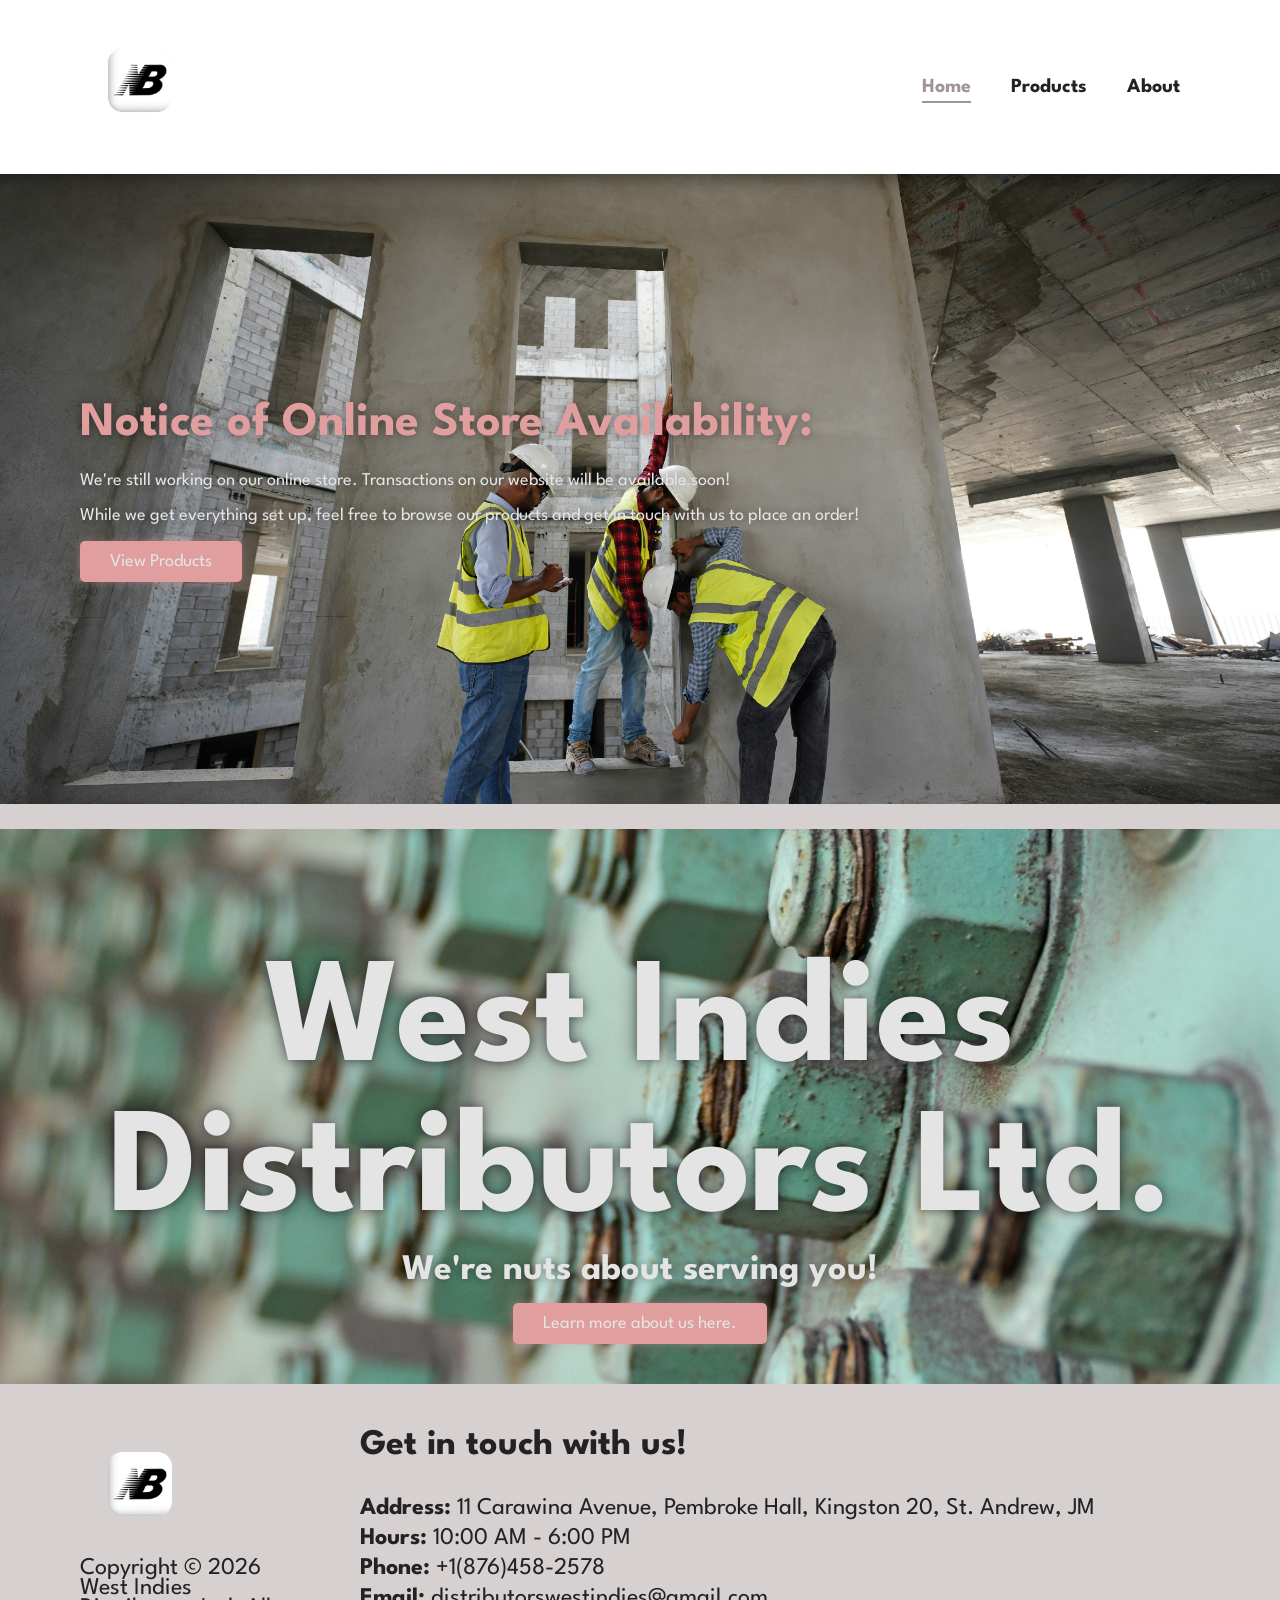
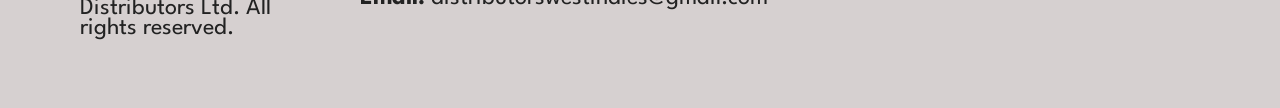
<file: index.html>
<!DOCTYPE html>
<html lang="en">
<head>
    <meta charset="UTF-8">
    <meta name="viewport" content="width=device-width, initial-scale=1.0">
    <title>West Indies Distributors Ltd</title>
    <link rel="stylesheet" href="https://use.fontawesome.com/releases/v5.15.4/css/all.css"/>
    
    <link rel="stylesheet" href="style.css">
</head>
<body>

    <section id="header">
        <a href="index.html"><img src="images/temp logo.png" class="header-logo" alt="Company Logo"></a>
        <div id="menu-toggle"><i class="fas fa-bars"></i></div>
        
        <div>
            <ul id="navbar">
                <li><a class = "active" href="index.html">Home</a></li>
                <li><a href="products.html">Products</a></li>
                <li><a href="about.html">About</a></li>
            </ul>
        </div>
    </section>

    <section id="hero">
        <h2>Notice of Online Store Availability:</h2>
        <!--<h2>Best Collection of 2024</h2>-->
        <p>We're still working on our online store. Transactions on our website will be available soon!</p>
        <p>While we get everything set up, feel free to browse our products and get in touch with us to place an order!</p>
        <a href="products.html" class="btn">View Products</a>
    </section>

    <section id ="divider"></section>    

    <section id="slogan">
        <div class = "gradient-text">
            <h1>West Indies Distributors Ltd.</h1>
        </div>

        <div class="slogan-text">
            <h3>We're nuts about serving you!</h3>
        </div>

        <div class="about">
            <a href="about.html" class="btn">Learn more about us here.</a>
        </div>
        
    </section>

    <footer class = "section-p1">
        <div class="logo">
            <img class="footer-logo" src="images/temp logo.png" alt="Company Logo">
            <p>Copyright © 2026 West Indies Distributors Ltd. All rights reserved.</p>
        </div>

        <div class="contact">
            <h3>Get in touch with us!</h3>
            <p><strong>Address: </strong>11 Carawina Avenue, Pembroke Hall, Kingston 20, St. Andrew, JM</p>
            <p><strong>Hours: </strong>10:00 AM - 6:00 PM</p>
            <p><strong>Phone: </strong>+1(876)458-2578</p>
            <p><strong>Email: </strong>distributorswestindies@gmail.com</p>
        </div>
    </footer>

    <script src="script.js"></script>
</body>

</html>
</file>
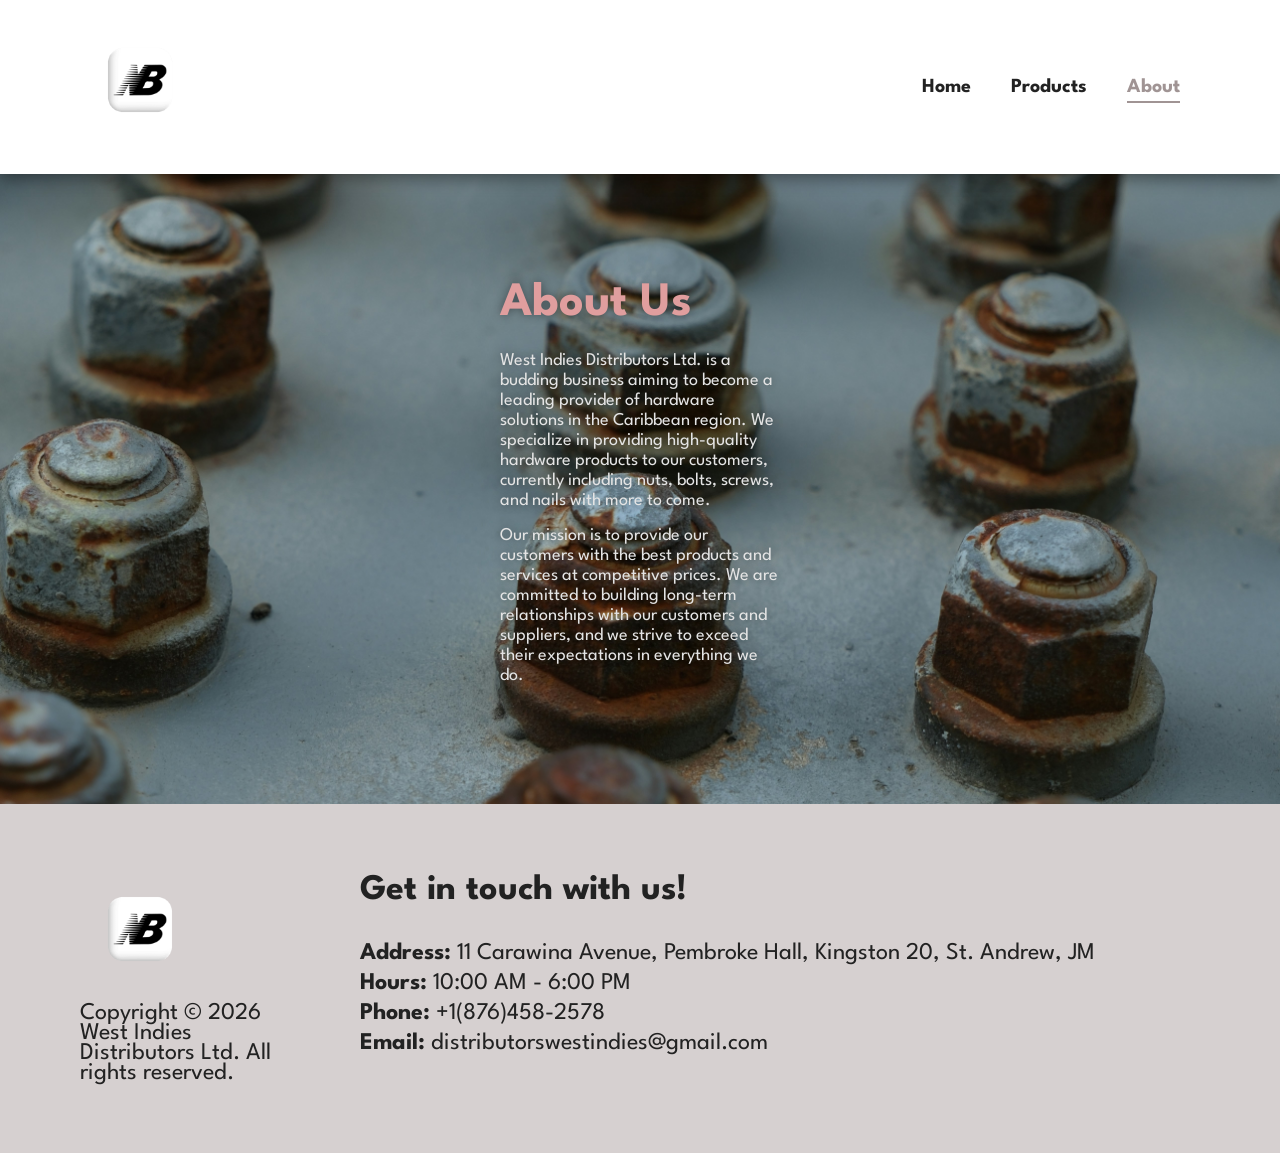
<file: about.html>
<!DOCTYPE html>
<html lang="en">
<head>
    <meta charset="UTF-8">
    <meta name="viewport" content="width=device-width, initial-scale=1.0">
    <title>West Indies Distributors Ltd</title>
    <link rel="stylesheet" href="https://use.fontawesome.com/releases/v5.15.4/css/all.css"/>
    
    <link rel="stylesheet" href="style.css">
</head>
<body>

    <section id="header">
        <a href="index.html"><img src="images/temp logo.png" class="header-logo" alt="Company Logo"></a>
        <div id="menu-toggle"><i class="fas fa-bars"></i></div>
        
        <div>
            <ul id="navbar">
                <li><a href="index.html">Home</a></li>
                <li><a href="products.html">Products</a></li>
                <li><a class = "active" href="about.html">About</a></li>
            </ul>
        </div>
    </section>

    <section id="about-hero">
        <h2>About Us</h2>
        <p>West Indies Distributors Ltd. is a budding business aiming to become a leading provider of hardware solutions in the Caribbean region. We specialize in providing high-quality hardware products to our customers, currently including nuts, bolts, screws, and nails with more to come.</p>
        <p>Our mission is to provide our customers with the best products and services at competitive prices. We are committed to building long-term relationships with our customers and suppliers, and we strive to exceed their expectations in everything we do.</p>
    </section>

    <section id ="divider"></section>    

    <footer class = "section-p1">
        <div class="logo">
            <img class="footer-logo" src="images/temp logo.png" alt="Company Logo">
            <p>Copyright © 2026 West Indies Distributors Ltd. All rights reserved.</p>
        </div>

        <div class="contact">
            <h3>Get in touch with us!</h3>
            <p><strong>Address: </strong>11 Carawina Avenue, Pembroke Hall, Kingston 20, St. Andrew, JM</p>
            <p><strong>Hours: </strong>10:00 AM - 6:00 PM</p>
            <p><strong>Phone: </strong>+1(876)458-2578</p>
            <p><strong>Email: </strong>distributorswestindies@gmail.com</p>
        </div>
    </footer>

    <script src="script.js"></script>
</body>

</html>
</file>
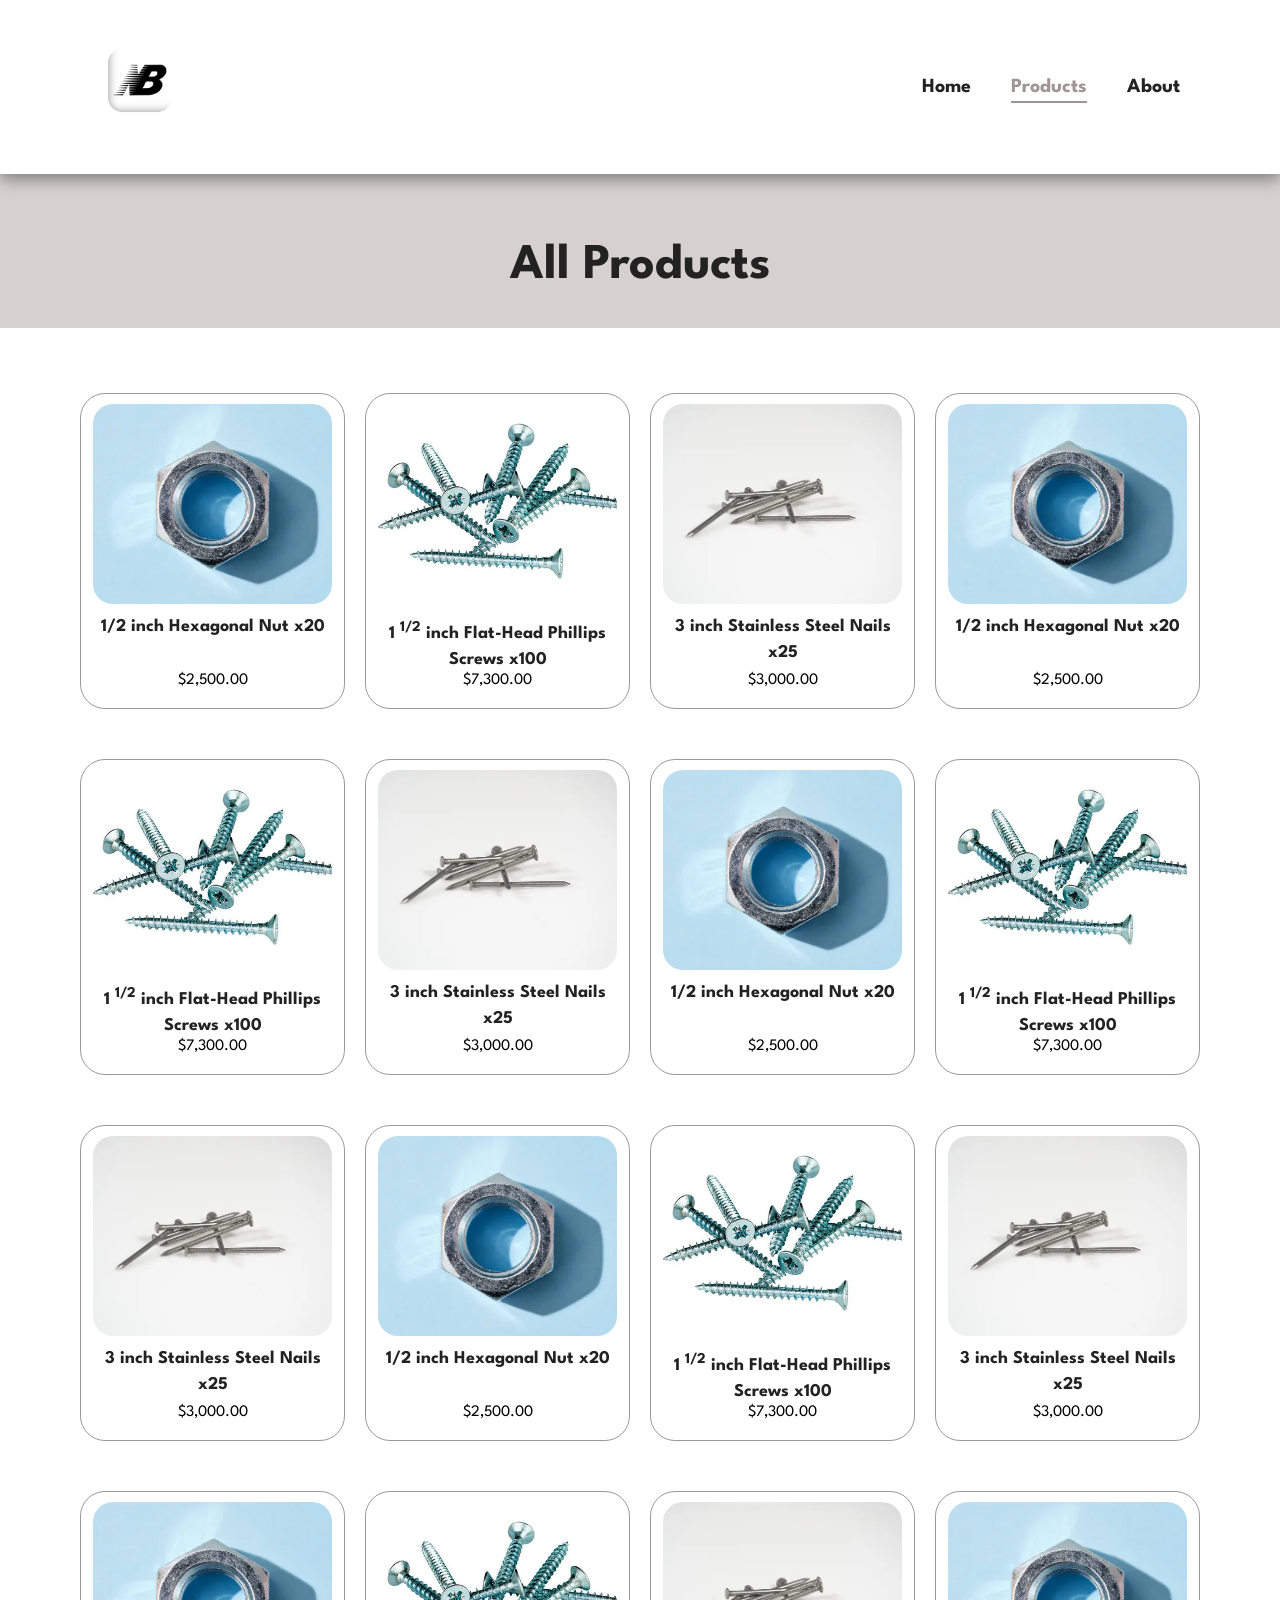
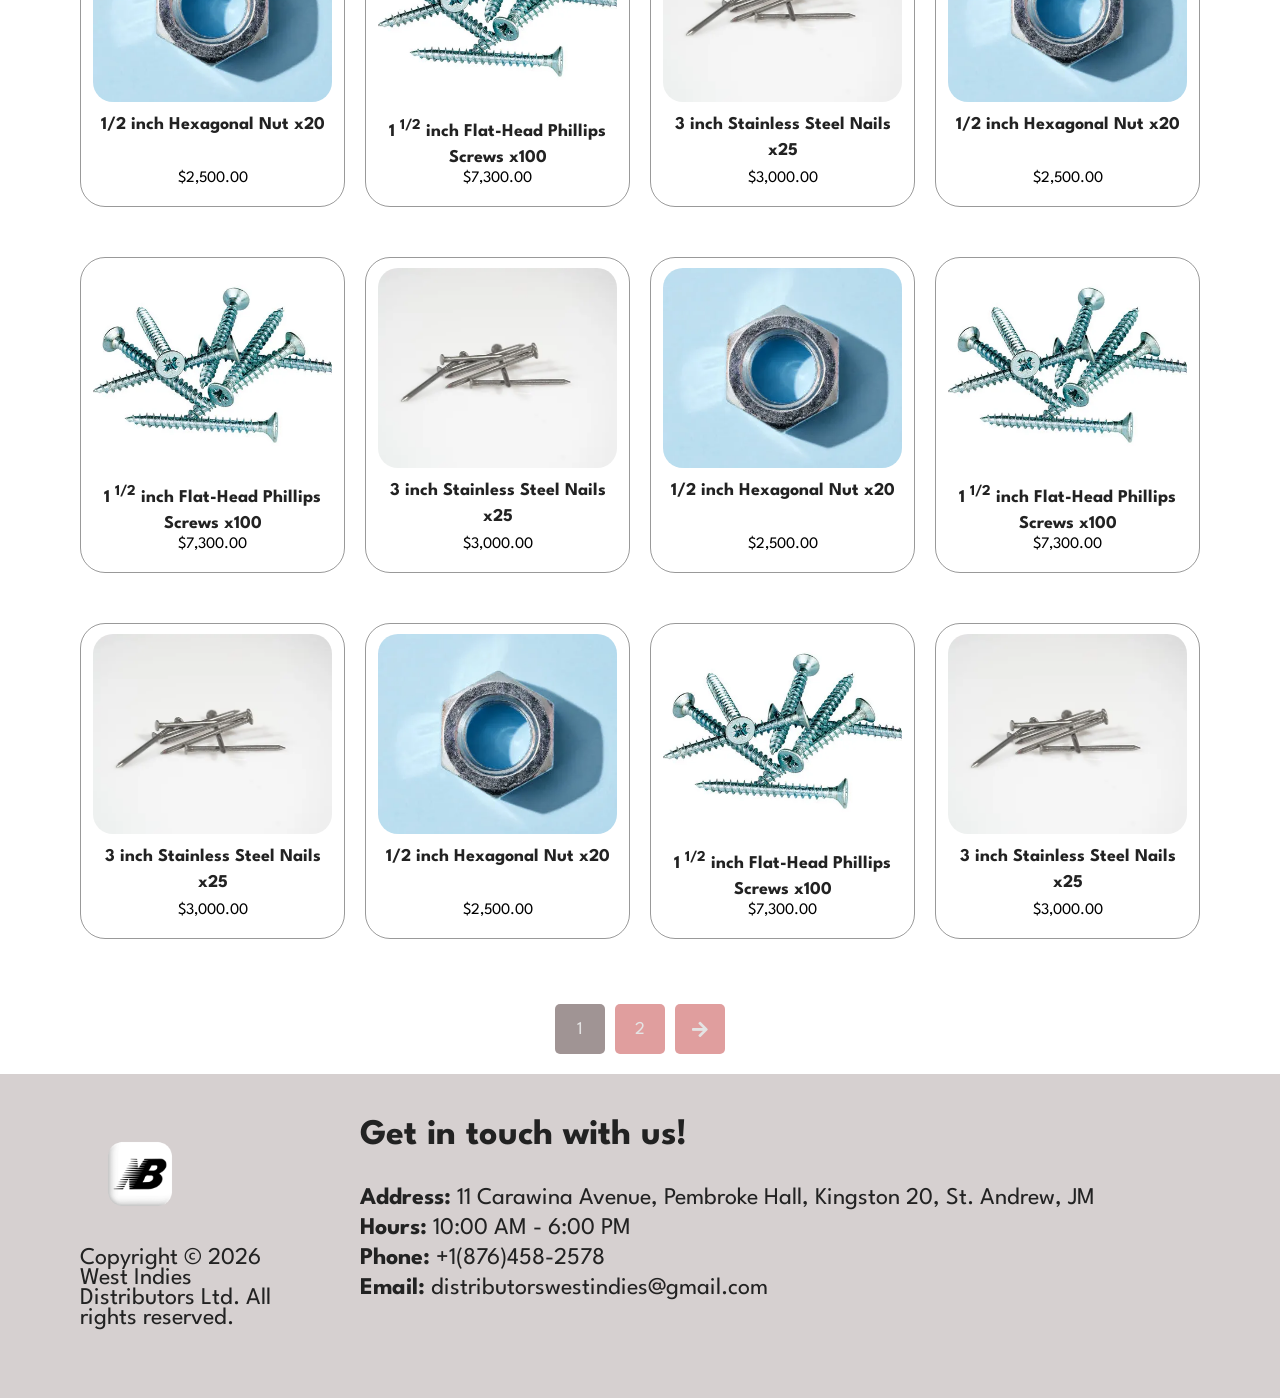
<file: products.html>
<!DOCTYPE html>
<html lang="en">
<head>
    <meta charset="UTF-8">
    <meta name="viewport" content="width=device-width, initial-scale=1.0">
    <title>West Indies Distributors Ltd</title>
    <link rel="stylesheet" href="https://use.fontawesome.com/releases/v5.15.4/css/all.css"/>
    
    <link rel="stylesheet" href="style.css">
</head>
<body>

    <section id="header">
        <a href="index.html"><img src="images/temp logo.png" class="header-logo" alt="Company Logo"></a>
        <div id="menu-toggle"><i class="fas fa-bars"></i></div>
        
        <div>
            <ul id="navbar">
                <li><a href="index.html">Home</a></li>
                <li><a class = "active" href="products.html">Products</a></li>
                <li><a href="about.html">About</a></li>
            </ul>
        </div>
    </section>

    <section id = "page-name">
        <h1>All Products</h1>
    </section>

    <section id = "products" class="section-p1">
        <div class="pro-container">
            <div class="pro">
                <img src = "images/products/product 1.webp" alt = "1/2 inch Hexagonal Nut">
                <div class="des">
                    <h6>1/2 inch Hexagonal Nut x20</h6>
                    <span>$2,500.00</span>
                </div>
            </div>
            <div class="pro">
                <img src = "images/products/product 2.webp" alt = "Flat-Head Phillips Screws">
                <div class="des">
                    <h6>1 <sup>1/2</sup> inch Flat-Head Phillips Screws x100</h6>
                    <span>$7,300.00</span>
                </div>
            </div>
            <div class="pro">
                <img src = "images/products/product 3.webp" alt = "3 inch Nails">
                <div class="des">
                    <h6>3 inch Stainless Steel Nails x25</h6>
                    <span>$3,000.00</span>
                </div>
            </div>
            <div class="pro">
                <img src = "images/products/product 1.webp" alt = "1/2 inch Hexagonal Nut">
                <div class="des">
                    <h6>1/2 inch Hexagonal Nut x20</h6>
                    <span>$2,500.00</span>
                </div>
            </div>
            <div class="pro">
                <img src = "images/products/product 2.webp" alt = "Flat-Head Phillips Screws">
                <div class="des">
                    <h6>1 <sup>1/2</sup> inch Flat-Head Phillips Screws x100</h6>
                    <span>$7,300.00</span>
                </div>
            </div>
            <div class="pro">
                <img src = "images/products/product 3.webp" alt = "3 inch Nails">
                <div class="des">
                    <h6>3 inch Stainless Steel Nails x25</h6>
                    <span>$3,000.00</span>
                </div>
            </div>
            <div class="pro">
                <img src = "images/products/product 1.webp" alt = "1/2 inch Hexagonal Nut">
                <div class="des">
                    <h6>1/2 inch Hexagonal Nut x20</h6>
                    <span>$2,500.00</span>
                </div>
            </div>
            <div class="pro">
                <img src = "images/products/product 2.webp" alt = "Flat-Head Phillips Screws">
                <div class="des">
                    <h6>1 <sup>1/2</sup> inch Flat-Head Phillips Screws x100</h6>
                    <span>$7,300.00</span>
                </div>
            </div>
            <div class="pro">
                <img src = "images/products/product 3.webp" alt = "3 inch Nails">
                <div class="des">
                    <h6>3 inch Stainless Steel Nails x25</h6>
                    <span>$3,000.00</span>
                </div>
            </div>
            <div class="pro">
                <img src = "images/products/product 1.webp" alt = "1/2 inch Hexagonal Nut">
                <div class="des">
                    <h6>1/2 inch Hexagonal Nut x20</h6>
                    <span>$2,500.00</span>
                </div>
            </div>
            <div class="pro">
                <img src = "images/products/product 2.webp" alt = "Flat-Head Phillips Screws">
                <div class="des">
                    <h6>1 <sup>1/2</sup> inch Flat-Head Phillips Screws x100</h6>
                    <span>$7,300.00</span>
                </div>
            </div>
            <div class="pro">
                <img src = "images/products/product 3.webp" alt = "3 inch Nails">
                <div class="des">
                    <h6>3 inch Stainless Steel Nails x25</h6>
                    <span>$3,000.00</span>
                </div>
            </div>
            <div class="pro">
                <img src = "images/products/product 1.webp" alt = "1/2 inch Hexagonal Nut">
                <div class="des">
                    <h6>1/2 inch Hexagonal Nut x20</h6>
                    <span>$2,500.00</span>
                </div>
            </div>
            <div class="pro">
                <img src = "images/products/product 2.webp" alt = "Flat-Head Phillips Screws">
                <div class="des">
                    <h6>1 <sup>1/2</sup> inch Flat-Head Phillips Screws x100</h6>
                    <span>$7,300.00</span>
                </div>
            </div>
            <div class="pro">
                <img src = "images/products/product 3.webp" alt = "3 inch Nails">
                <div class="des">
                    <h6>3 inch Stainless Steel Nails x25</h6>
                    <span>$3,000.00</span>
                </div>
            </div>
            <div class="pro">
                <img src = "images/products/product 1.webp" alt = "1/2 inch Hexagonal Nut">
                <div class="des">
                    <h6>1/2 inch Hexagonal Nut x20</h6>
                    <span>$2,500.00</span>
                </div>
            </div>
            <div class="pro">
                <img src = "images/products/product 2.webp" alt = "Flat-Head Phillips Screws">
                <div class="des">
                    <h6>1 <sup>1/2</sup> inch Flat-Head Phillips Screws x100</h6>
                    <span>$7,300.00</span>
                </div>
            </div>
            <div class="pro">
                <img src = "images/products/product 3.webp" alt = "3 inch Nails">
                <div class="des">
                    <h6>3 inch Stainless Steel Nails x25</h6>
                    <span>$3,000.00</span>
                </div>
            </div>
            <div class="pro">
                <img src = "images/products/product 1.webp" alt = "1/2 inch Hexagonal Nut">
                <div class="des">
                    <h6>1/2 inch Hexagonal Nut x20</h6>
                    <span>$2,500.00</span>
                </div>
            </div>
            <div class="pro">
                <img src = "images/products/product 2.webp" alt = "Flat-Head Phillips Screws">
                <div class="des">
                    <h6>1 <sup>1/2</sup> inch Flat-Head Phillips Screws x100</h6>
                    <span>$7,300.00</span>
                </div>
            </div>
            <div class="pro">
                <img src = "images/products/product 3.webp" alt = "3 inch Nails">
                <div class="des">
                    <h6>3 inch Stainless Steel Nails x25</h6>
                    <span>$3,000.00</span>
                </div>
            </div>
            <div class="pro">
                <img src = "images/products/product 1.webp" alt = "1/2 inch Hexagonal Nut">
                <div class="des">
                    <h6>1/2 inch Hexagonal Nut x20</h6>
                    <span>$2,500.00</span>
                </div>
            </div>
            <div class="pro">
                <img src = "images/products/product 2.webp" alt = "Flat-Head Phillips Screws">
                <div class="des">
                    <h6>1 <sup>1/2</sup> inch Flat-Head Phillips Screws x100</h6>
                    <span>$7,300.00</span>
                </div>
            </div>
            <div class="pro">
                <img src = "images/products/product 3.webp" alt = "3 inch Nails">
                <div class="des">
                    <h6>3 inch Stainless Steel Nails x25</h6>
                    <span>$3,000.00</span>
                </div>
            </div>
        </div>
        
    </section>

    <section id = "pagination" class="section-p1">
        <!-- Pagination links will be generated by JavaScript -->
    </section>

    <footer class = "section-p1">
        <div class="logo">
            <img class="footer-logo" src="images/temp logo.png" alt="Company Logo">
            <p>Copyright © 2026 West Indies Distributors Ltd. All rights reserved.</p>
        </div>

        <div class="contact">
            <h3>Get in touch with us!</h3>
            <p><strong>Address: </strong>11 Carawina Avenue, Pembroke Hall, Kingston 20, St. Andrew, JM</p>
            <p><strong>Hours: </strong>10:00 AM - 6:00 PM</p>
            <p><strong>Phone: </strong>+1(876)458-2578</p>
            <p><strong>Email: </strong>distributorswestindies@gmail.com</p>
        </div>
    </footer>

    <script src="script.js"></script>
</body>

</html>
</file>
<file: style.css>
@import url(https://fonts.googleapis.com/css2?family=Spartan:wght@400;600;700&display=swap);

:root {
    --default-text-color: #222;
    --alt-default-text-color: #e4e4e4;
    --accent-color: #e09e9e;
    --accent-color-hover: #d36868;
    --default-font: 'Spartan', sans-serif;
    --header-bg-color: #ffffff;
    --active-link-color: #a09494;
    --body-bg-color: #d6d0d0;
    --shadow: rgba(0, 0, 0, 0.4);
}

* {
    margin: 0;
    padding: 0;
    box-sizing: border-box;
    font-family: var(--default-font);
}

h1 {
    font-size: 50px;
    line-height: 64px;
    color: var(--default-text-color);
}

h2 {
    font-size: 46px;
    line-height: 54px;
    color: var(--default-text-color);
}

h3 {
    font-size: 36px;
    line-height: 44px;
    color: var(--default-text-color);
}

h4 {
    font-size: 28px;
    line-height: 36px;
    color: var(--default-text-color);
}

h5 {
    font-size: 22px;
    line-height: 30px;
    color: var(--default-text-color);
}

h6 {
    font-size: 18px;
    line-height: 26px;
    color: var(--default-text-color);
}

body {
    background-color: var(--body-bg-color);
    width: 100%;
    overflow-x: hidden;
}

p {
    font-size: 18px;
    line-height: 20px;
    color: var(--default-text-color);
}

/*------------------------Header---------------------------*/

#header {
    display: flex;
    align-items: center;
    justify-content: space-between;
    background-color: var(--header-bg-color);
    padding: 20px 80px;
    box-shadow: 0 5px 15px var(--shadow);
    z-index: 1000;
    position: sticky;
    top: 0;
    left: 0;
}

#header .header-logo {
    width: 120px;
    margin-bottom: 10px;
}

#navbar {
    display: flex;
    align-items: center;
    justify-content: center;
    /* gap: 30px; */
}

#navbar li{
    list-style: none;
    padding: 0 20px;
}

#navbar li a {
    text-decoration: none;
    color: var(--default-text-color);
    font-size: 20px;
    font-weight: 700;
    transition: color 0.3s ease;
}

#navbar li a:hover{
    color: var(--accent-color);
    border-bottom: 2px solid var(--accent-color);
    padding-bottom: 5px;
}

#navbar li a.active {
    color: var(--active-link-color);
    border-bottom: 2px solid var(--active-link-color);
    padding-bottom: 5px;
}

#menu-toggle {
    display: none;
    cursor: pointer;
    font-size: 28px;
    color: var(--default-text-color);
}

/* Mobile dropdown menu */
@media (max-width: 768px) {
    #navbar {
        display: none;
        position: absolute;
        top: 100%;
        left: 0;
        width: 100%;
        flex-direction: column;
        align-items: center;
        background-color: var(--header-bg-color);
        padding: 12px 0 16px;
        box-shadow: 0 5px 15px var(--shadow);
    }

    #navbar.open {
        display: flex;
    }

    #menu-toggle {
        display: block;
    }

    #header {
        position: relative;
    }

    #navbar li {
        width: 100%;
        padding: 10px 0;
    }

    #navbar li a {
        display: block;
        width: 100%;
        text-align: center;
    }
}

/*------------------------Divider---------------------------*/

#divider {
    height: 25px;
}

/*------------------------Footer---------------------------*/

footer{
    display: flex;
    flex-wrap: wrap;
    justify-content: space-between;
    padding: 40px 80px;
}

footer p {
    color: var(--default-text-color);
    font-size: 24px;
    margin-bottom: 10px;
}

footer h3 {
    color: var(--default-text-color);
    font-size: 36px;
    margin-bottom: 30px;
}

footer .logo {
    display: center;
    flex-direction: column;
    align-items: flex-start;
    margin-bottom: 20px;
    width: 20%;
}

footer .contact {
    width: 75%;
}

footer .footer-logo {
    width: 120px;
    margin-bottom: 10px;
}

/*------------------------Home Page---------------------------*/

/*Hero Section*/
#hero{
    background-image: url('images/hero bg.jpg');
    height: 70vh;
    width: 100%;
    background-size: cover;
    background-position: center;
    background-attachment: scroll;
    padding: 50px 80px;
    display: flex;
    align-items: flex-start;
    justify-content: center;
    flex-direction: column;
    
}

#hero h4 {
    color: var(--accent-color);
    font-size: 24px;
    margin-bottom: 10px;
    text-shadow: 0 0 10px var(--shadow);
}

#hero h2 {
    color: var(--accent-color);
    font-size: 48px;
    margin-bottom: 20px;
    text-shadow: 0 0 10px var(--shadow);
}

#hero p {
    color: var(--alt-default-text-color);
    font-size: 18px;
    margin-bottom: 15px;
    text-shadow: 0 0 10px var(--shadow);
}

#hero .btn {
    display: inline-block;
    padding: 12px 30px;
    background-color: var(--accent-color);
    color: var(--alt-default-text-color);
    text-decoration: none;
    font-size: 18px;
    border-radius: 5px;
    box-shadow: 0 0 10px color-mix(in srgb, var(--accent-color) 40%, transparent);
    transition: background-color 0.3s ease, box-shadow 0.3s ease;
}

#hero .btn:hover {
    background-color: var(--accent-color-hover);
    box-shadow: 0 0 10px color-mix(in srgb, var(--shadow) 100%, transparent);
}

/*Slogan Section*/
#slogan {
    background-image: url('images/slogan bg.jpg');
    min-height: 50vh;
    width: 100%;
    background-size: cover;
    background-position: center;
    background-attachment: scroll;
    padding: 120px 80px 40px 80px;
    display: flex;
    flex-direction: column;
    align-items: center;
    text-align: center;
}

#slogan h1 {
    color: var(--alt-default-text-color);
    font-size: 150px;
    line-height: 150px;
    text-shadow: 0 0 10px var(--shadow), 0 0 20px var(--shadow);
    margin-bottom: 0px;
    
}

#slogan .slogan-text {
    color: var(--accent-color);
}

#slogan h3 {
    color: var(--alt-default-text-color);
    mix-blend-mode: normal;
    font-size: 36px;
    margin-bottom: 10px;
    text-shadow: 0 0 10px var(--shadow);
}

#slogan .btn {
    display: inline-block;
    padding: 12px 30px;
    background-color: var(--accent-color);
    color: var(--alt-default-text-color);
    text-decoration: none;
    font-size: 18px;
    border-radius: 5px;
    box-shadow: 0 0 10px color-mix(in srgb, var(--accent-color) 40%, transparent);
    transition: background-color 0.3s ease, box-shadow 0.3s ease;
}

#slogan .btn:hover {
    background-color: var(--accent-color-hover);
    box-shadow: 0 0 10px color-mix(in srgb, var(--shadow) 100%, transparent);
}

/*------------------------Products Page---------------------------*/

/*Page Name Section*/
#page-name {
    padding: 60px 80px 30px;
    text-align: center;
}

/*Products Section*/
#products{
    padding: 30px 80px;
    background-color: var(--header-bg-color);
}

#products .pro-container {
    display: flex;
    gap: 20px;
    flex-wrap: wrap;
    padding-top: 20px;
}

#products .pro {
    width: calc(25% - 15px);
    min-width: 250px;
    padding: 10px 12px;
    border: 1px solid var(--shadow);
    border-radius: 25px;
    cursor: pointer;
    transition: box-shadow 0.3s ease;
    margin: 15px 0;
    text-align: center;
    display: flex;
    flex-direction: column;
    /* Remove max-height or increase it */
}

#products .pro img {
    width: 100%;
    height: 200px; /* Use fixed height instead of % */
    object-fit: cover; /* Prevents distortion */
    border-radius: 20px;
}

#products .pro .des {
    flex-grow: 1; /* Pushes link to bottom */
    display: flex;
    flex-direction: column;
    justify-content: space-between;
    padding: 10px 0;
}

#products .pro a {
    margin-top: auto; /* Ensures link stays at bottom */
    text-decoration: none;
    font-size: 16px;
    color: var(--default-text-color);
    transition: color 0.3s ease;
}

#products .pro a:hover {
    color: var(--accent-color);
}

/*Pagination Section*/
#pagination {
    background-color: var(--header-bg-color);
    display: flex;
    justify-content: center;
    gap: 10px;
    padding: 20px 0;
}

#pagination a {
    text-decoration: none;
    color: var(--alt-default-text-color);
    background-color: var(--accent-color);
    font-size: 18px;
    padding: 8px 16px;
    border-radius: 5px;
    transition: background-color 0.3s ease;
    display: flex;
    align-items: center;
    justify-content: center;
    min-width: 50px;
    height: 50px;
}

#pagination a:hover {
    background-color: var(--accent-color-hover);
}

#pagination a.active {
    background-color: var(--active-link-color);
}

/*------------------------About Page---------------------------*/
/*About Hero Section*/
#about-hero{
    background-image: url('images/about hero bg.jpg');
    height: 70vh;
    width: 100%;
    background-size: cover;
    background-position: center;
    background-attachment: scroll;
    padding: 50px 500px;
    display: flex;
    align-items: flex-start;
    justify-content: center;
    flex-direction: column;
    
}

#about-hero h4 {
    color: var(--accent-color);
    font-size: 24px;
    margin-bottom: 10px;
    text-shadow: 0 0 10px var(--shadow);
    text-align: center;
}

#about-hero h2 {
    color: var(--accent-color);
    font-size: 48px;
    margin-bottom: 20px;
    text-shadow: 0px 0px 10px var(--shadow);
}

#about-hero p {
    color: var(--alt-default-text-color);
    font-size: 18px;
    margin-bottom: 15px;
    text-shadow: 0px 0px 10px var(--shadow);
}

/*------------------------Responsive Design---------------------------*/

@media (max-width: 480px) {
    .grid {
        grid-template-columns: 1fr;
    }
}

@media (max-width: 768px) {
    #header {
        flex-wrap: wrap;
        justify-content: center;
        padding: 18px 24px;
        gap: 16px;
    }

    #navbar {
        flex-wrap: wrap;
        justify-content: center;
    }

    #navbar li {
        padding: 10px 12px;
    }

    #hero {
        padding: 40px 24px;
        min-height: 60vh;
        align-items: center;
    }

    #hero h2 {
        font-size: 38px;
    }

    #hero h4 {
        font-size: 22px;
    }

    #hero p,
    #hero .btn {
        font-size: 16px;
    }

    #about-hero {
        padding: 40px 24px;
        min-height: 60vh;
        align-items: center;
    }

    #about-hero h2 {
        font-size: 38px;
    }

    #about-hero h4 {
        font-size: 22px;
    }

    #about-hero p {
        font-size: 16px;
    }

    #slogan {
        padding: 90px 24px 36px;
    }

    #slogan h1 {
        font-size: 100px;
        line-height: 108px;
    }

    #slogan h3 {
        font-size: 30px;
    }

    footer {
        padding: 30px 24px;
    }

    footer .logo,
    footer .contact {
        width: 100%;
    }

    #products {
        padding: 30px 24px;
    }

    #products .pro-container {
        justify-content: center;
    }

    #products .pro {
        width: calc(50% - 10px);
    }

    #pagination {
        padding: 20px 24px;
    }
}

@media (max-width: 480px) {
    #header {
        padding: 14px 16px;
    }

    #header .header-logo {
        width: 100px;
    }

    #navbar li {
        padding: 8px 10px;
    }

    #hero {
        padding: 30px 16px;
        min-height: 55vh;
    }

    #hero h2 {
        font-size: 28px;
        line-height: 34px;
    }

    #hero h4 {
        font-size: 18px;
    }

    #hero p {
        font-size: 15px;
        margin-bottom: 18px;
    }

    #hero .btn {
        padding: 10px 22px;
    }

    #about-hero {
        padding: 30px 16px;
        min-height: 55vh;
    }

    #about-hero h2 {
        font-size: 28px;
        line-height: 34px;
    }

    #about-hero h4 {
        font-size: 18px;
    }

    #about-hero p {
        font-size: 15px;
        margin-bottom: 18px;
    }

    #slogan {
        padding: 60px 16px 28px;
    }

    #slogan h1 {
        font-size: 52px;
        line-height: 60px;
    }

    #slogan h3 {
        font-size: 22px;
    }

    footer {
        padding: 20px 16px;
    }

    footer p,
    footer h3 {
        font-size: 18px;
    }

    #products {
        padding: 20px 16px;
    }

    #products .pro-container {
        justify-content: center;
        gap: 10px;
    }

    #products .pro {
        width: calc(100% - 10px);
        max-width: 280px;
    }

    #products .pro img {
        height: 180px;
    }

    #pagination {
        padding: 15px 16px;
    }
}

@media (max-width: 1024px) and (orientation: landscape) {
    #header {
        padding: 14px 18px;
    }

    #hero {
        padding: 28px 18px;
        min-height: 50vh;
    }

    #hero h2 {
        font-size: 32px;
        line-height: 40px;
    }

    #hero h4 {
        font-size: 20px;
    }

    #hero p,
    #hero .btn {
        font-size: 15px;
    }

    #about-hero {
        padding: 28px 18px;
        min-height: 50vh;
    }

    #about-hero h2 {
        font-size: 32px;
        line-height: 40px;
    }

    #about-hero h4 {
        font-size: 20px;
    }

    #about-hero p {
        font-size: 15px;
    }

    #slogan {
        padding: 60px 18px 24px;
    }

    #slogan h1 {
        font-size: 64px;
        line-height: 72px;
    }

    #slogan h3 {
        font-size: 24px;
    }
}
</file>
